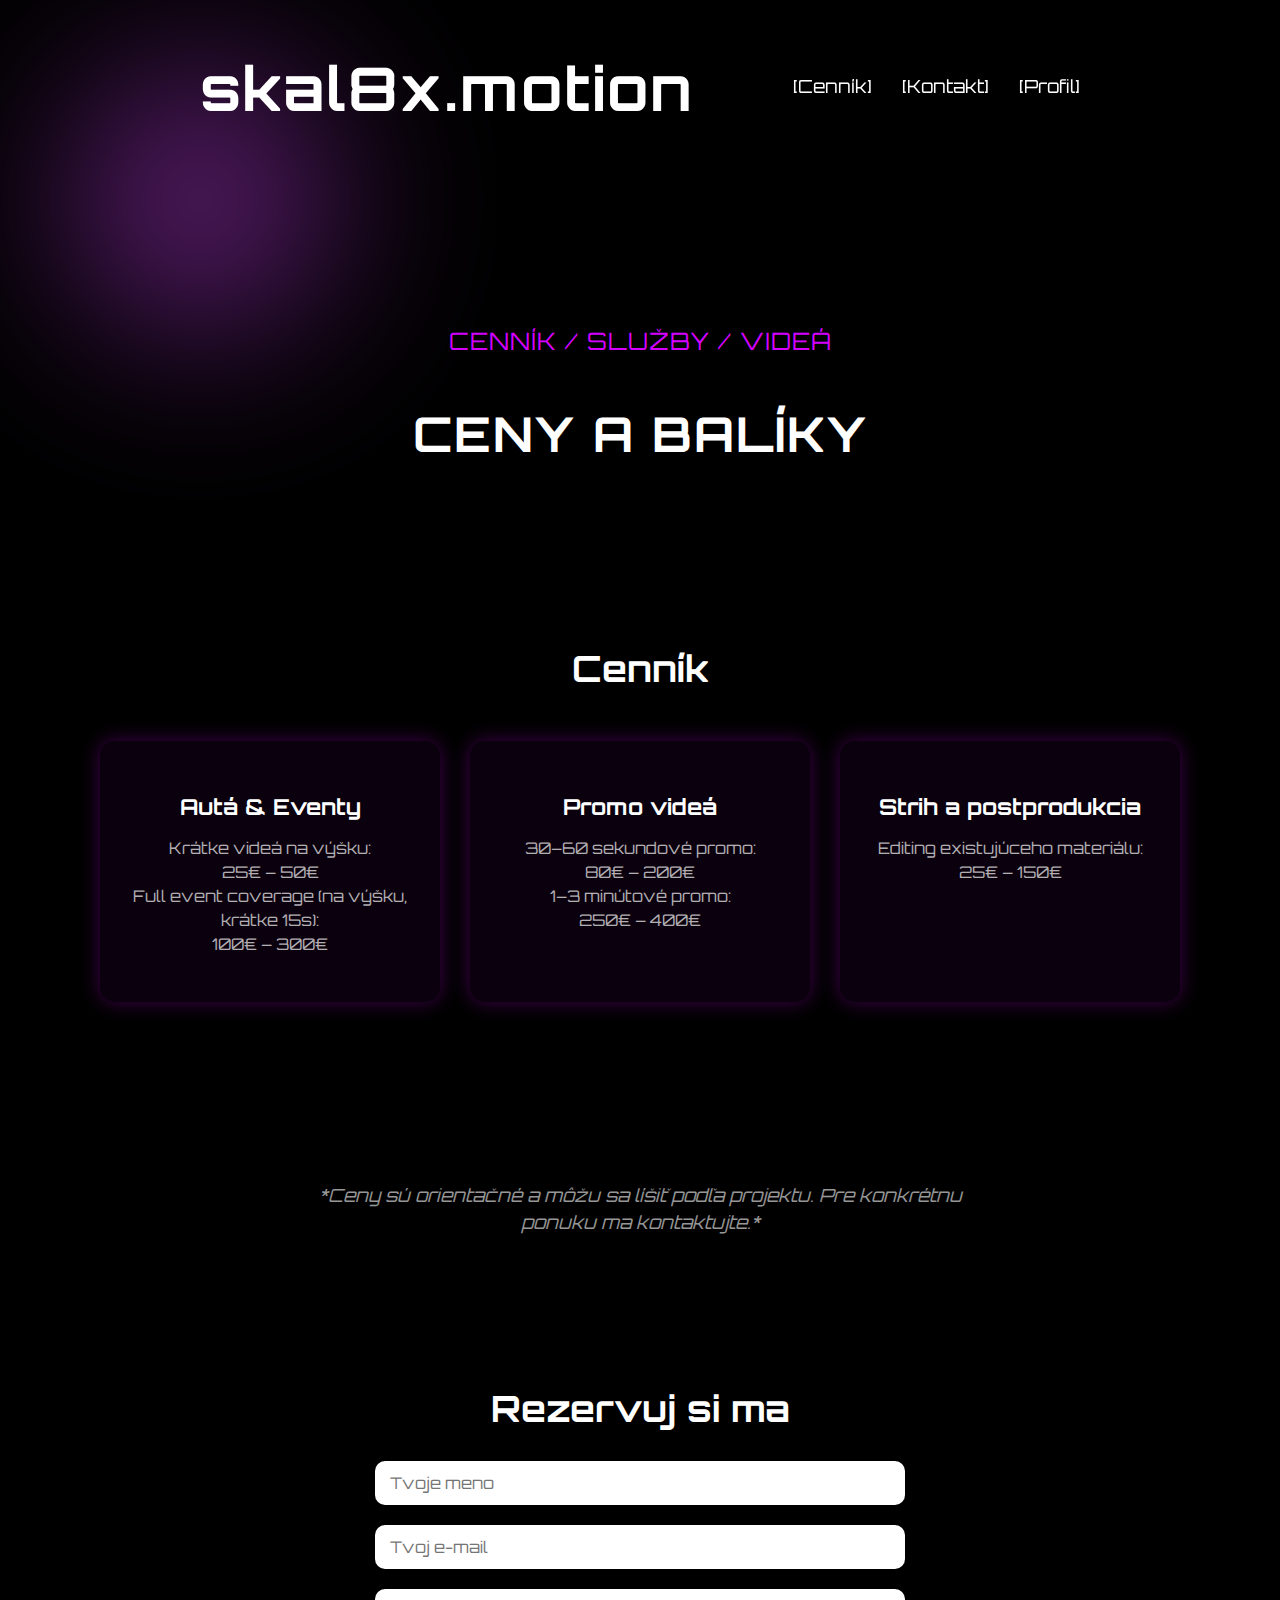
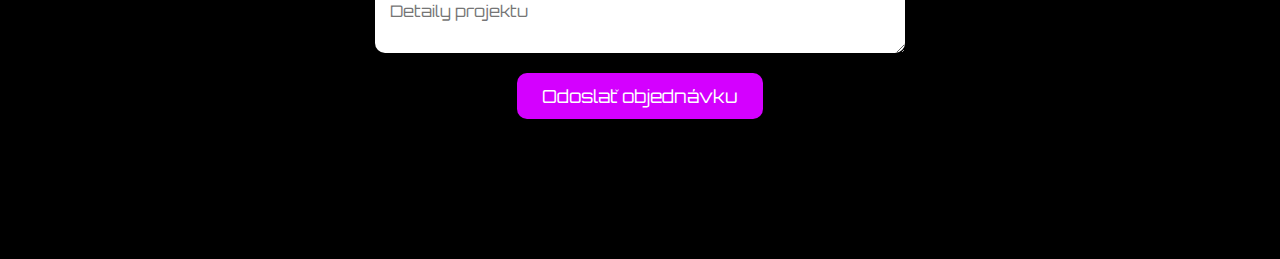
<file: cennik.html>
<!DOCTYPE html>
<html lang="sk">
<head>
  <meta charset="UTF-8">
  <meta name="viewport" content="width=device-width, initial-scale=1.0">
  <link rel="stylesheet" href="style.css">
  <link rel="icon" type="image/png" href="ChatGPT Image Oct 17, 2025, 12_23_33 PM.png">
  <title>CENNÍK | skal8x.motion</title>

  <!-- FONT -->
  <link href="https://fonts.googleapis.com/css2?family=Orbitron:wght@400;700&display=swap" rel="stylesheet">

  <script>
(function() {
  const ease = 0.08; 
  let currentScroll = window.scrollY;
  let targetScroll = window.scrollY;

  window.addEventListener('wheel', function(e) {
    e.preventDefault();
    targetScroll += e.deltaY; 
    targetScroll = Math.max(0, Math.min(targetScroll, document.body.scrollHeight - window.innerHeight));
  }, { passive: false });

  function smoothScroll() {
    currentScroll += (targetScroll - currentScroll) * ease;
    window.scrollTo(0, currentScroll);
    requestAnimationFrame(smoothScroll);
  }

  requestAnimationFrame(smoothScroll);
})();
</script>
</head>
<body>
  <!-- Ambientný glow -->
  <div class="ambient-glow"></div>

  <!-- Horná hlavička -->
  <div class="content">
    <div class="main-title">
      <a href="index.html">skal8x.motion</a>
    </div>

    <header>
      <a href="cennik.html" data-text="[Cenník]"><span>[Cenník]</span></a>
      <a href="kontakt.html" data-text="[Kontakt]"><span>[Kontakt]</span></a>
      <a href="profil.html" data-text="[Profil]"><span>[Profil]</span></a>
    </header>
  </div>

  <script>
    const glow = document.querySelector('.ambient-glow');
    document.addEventListener('mousemove', (e) => {
      const x = e.clientX - 200;
      const y = e.clientY - 200;
      glow.style.transform = `translate(${x}px, ${y}px)`;
    });
  </script>

  <!-- Hlavný nadpis -->
  <div class="center-content">
    <div class="small-text">CENNÍK / SLUŽBY / VIDEÁ</div>
    <h1 class="big-text">CENY A BALÍKY</h1>
  </div>

  <!-- Sekcia Cenníka -->
  <div class="why-choose-section">
    <h2 class="section-title">Cenník</h2>
    <div class="why-grid">
      <div class="why-card">
        <h3>Autá & Eventy</h3>
        <p>Krátke videá na výšku: <br>25€ – 50€<br>
        Full event coverage (na výšku, krátke 15s): <br>100€ – 300€</p>
      </div>

      <div class="why-card">
        <h3>Promo videá</h3>
        <p>30–60 sekundové promo: 
            <br>80€ – 200€<br>
        1–3 minútové promo: <br>250€ – 400€</p>
      </div>

      <div class="why-card">
        <h3>Strih a postprodukcia</h3>
        <p>Editing existujúceho materiálu: 25€ – 150€
      </div>
    </div>
  </div>

  <!-- Prípadne ďalšie doplnkové info -->
  <div class="center-content">
    <div class="quote">
      *Ceny sú orientačné a môžu sa líšiť podľa projektu. Pre konkrétnu ponuku ma kontaktujte.*
    </div>
  </div>
<div class="reservation-section">
  <h2>Rezervuj si ma</h2>
  <form action="https://formspree.io/f/myznojqv" method="POST">
    <input type="text" name="name" placeholder="Tvoje meno" required>
    <input type="email" name="email" placeholder="Tvoj e-mail" required>
    <textarea name="message" placeholder="Detaily projektu" required></textarea>
    <button type="submit">Odoslať objednávku</button>
  </form>
</div>
<br>
<br>
</body>
</html>
</file>
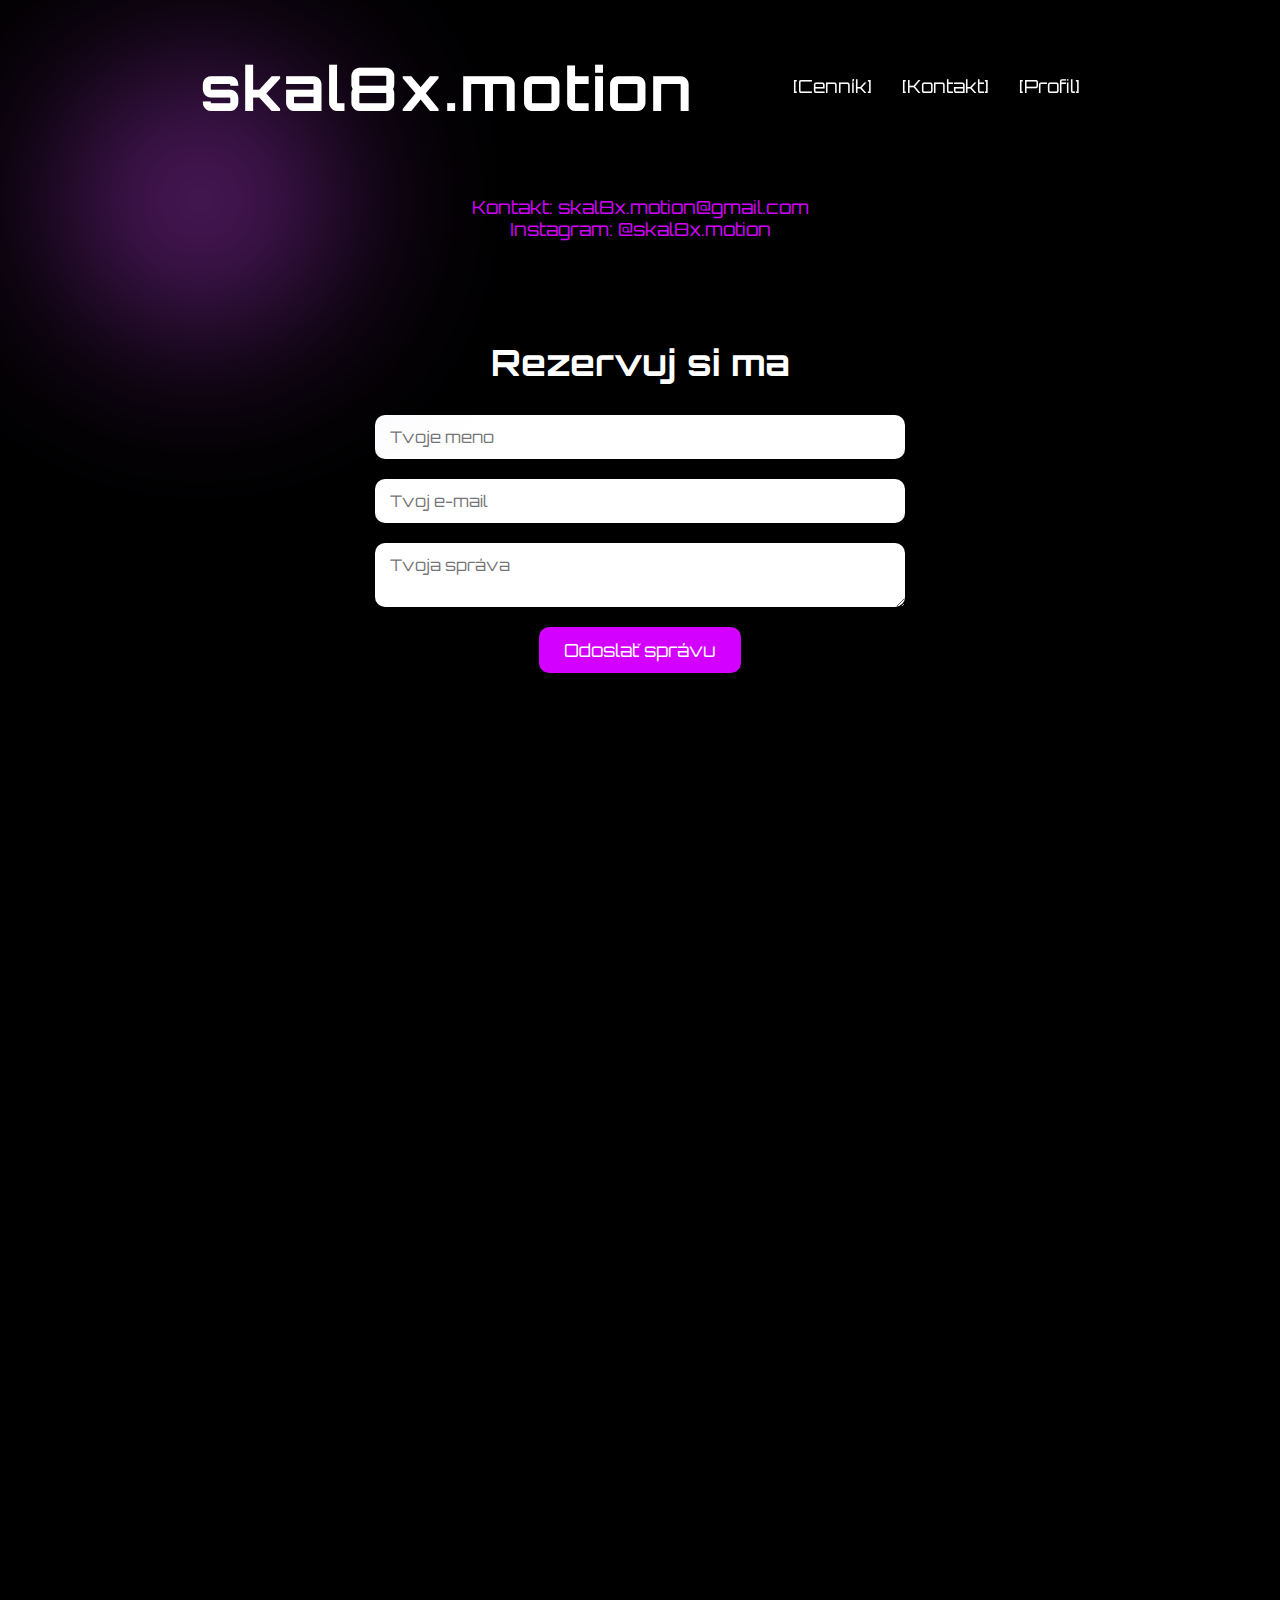
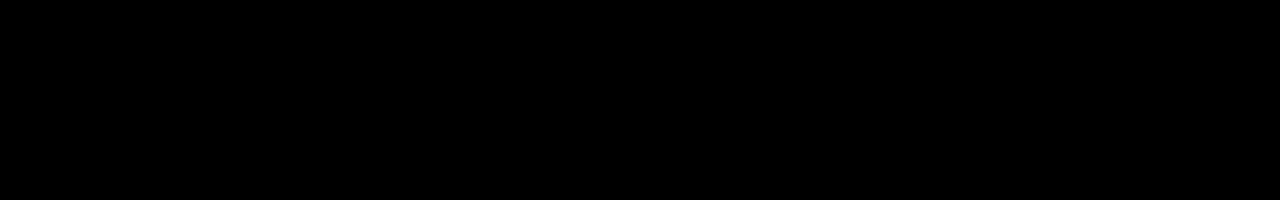
<file: kontakt.html>
<!DOCTYPE html>
<html lang="sk">
<head>
  <meta charset="UTF-8">
  <meta name="viewport" content="width=device-width, initial-scale=1.0">
  <link rel="stylesheet" href="style.css">
  <link rel="icon" type="image/png" href="favicon.png">
  <title>KONTAKT | skal8x.motion</title>

  <!-- FONT -->
  <link href="https://fonts.googleapis.com/css2?family=Orbitron:wght@400;700&display=swap" rel="stylesheet">

  <!-- Smooth scroll -->
  <script>
    (function() {
      const ease = 0.08;
      let currentScroll = window.scrollY;
      let targetScroll = window.scrollY;

      window.addEventListener('wheel', function(e) {
        e.preventDefault();
        targetScroll += e.deltaY;
        targetScroll = Math.max(0, Math.min(targetScroll, document.body.scrollHeight - window.innerHeight));
      }, { passive: false });

      function smoothScroll() {
        currentScroll += (targetScroll - currentScroll) * ease;
        window.scrollTo(0, currentScroll);
        requestAnimationFrame(smoothScroll);
      }

      requestAnimationFrame(smoothScroll);
    })();
  </script>
</head>
<body>
  <!-- Ambientný glow -->
  <div class="ambient-glow"></div>

  <!-- Horný obsah: logo + navigácia -->
  <div class="content">
    <div class="main-title">
      <a href="index.html">skal8x.motion</a>
    </div>

    <header>
      <a href="cennik.html" data-text="[Cenník]"><span>[Cenník]</span></a>
      <a href="kontakt.html" data-text="[Kontakt]"><span>[Kontakt]</span></a>
      <a href="profil.html" data-text="[Profil]"><span>[Profil]</span></a>
    </header>
  </div>

  <script>
    const glow = document.querySelector('.ambient-glow');
    document.addEventListener('mousemove', (e) => {
      const x = e.clientX - 200;
      const y = e.clientY - 200;
      glow.style.transform = `translate(${x}px, ${y}px)`;
    });
  </script>

  <!-- Stredový obsah -->
<div class="contact-info">
    Kontakt: <a href="mailto: skal8x">skal8x.motion@gmail.com</a>
    <br>
    Instagram: <a href="https://www.instagram.com/skal8x.motion/" target="_blank">@skal8x.motion</a>
  </div>

  <!-- Formulár cez Formspree -->
  <div class="reservation-section">
    <h2>Rezervuj si ma</h2>
    <form action="https://formspree.io/f/myznojqv" method="POST">
      <input type="text" name="name" placeholder="Tvoje meno" required>
      <input type="email" name="email" placeholder="Tvoj e-mail" required>
      <textarea name="message" placeholder="Tvoja správa" required></textarea>
      <button type="submit">Odoslať správu</button>
    </form>
  </div>
</body>
</html>
</file>
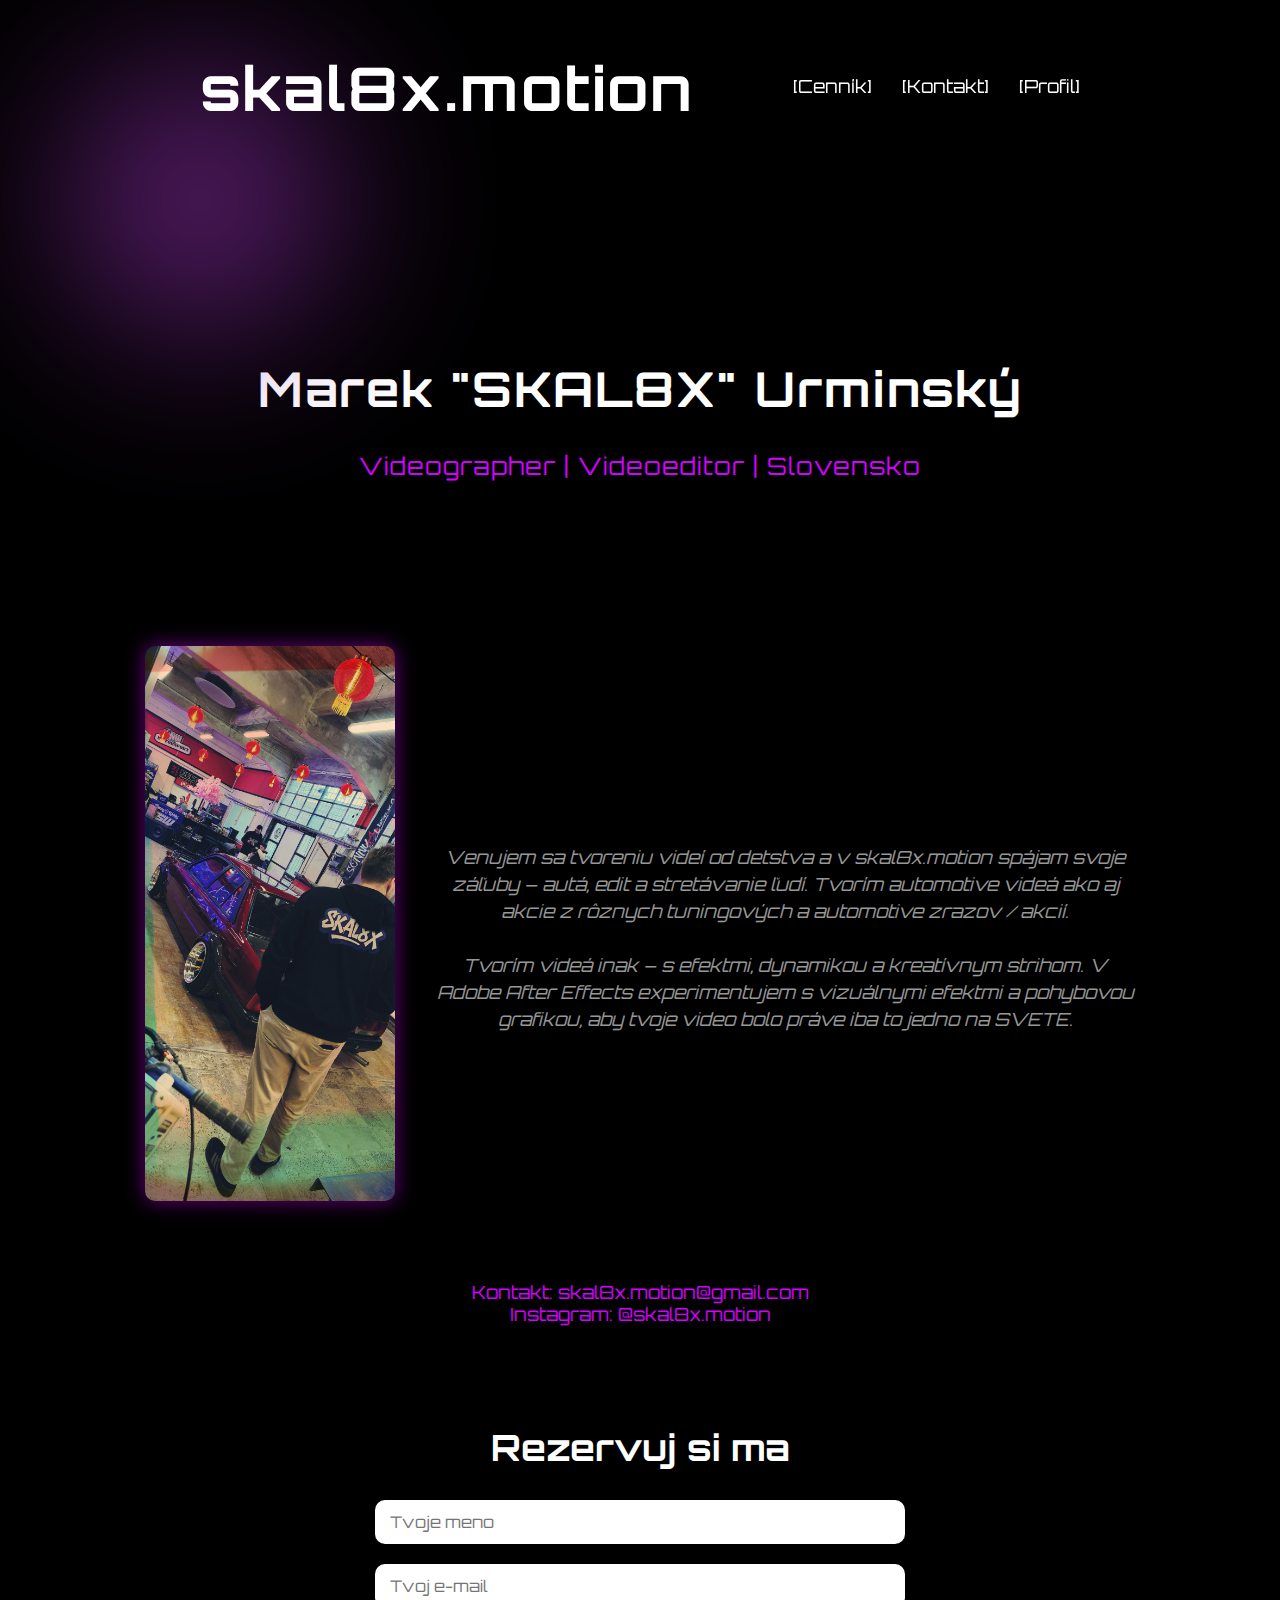
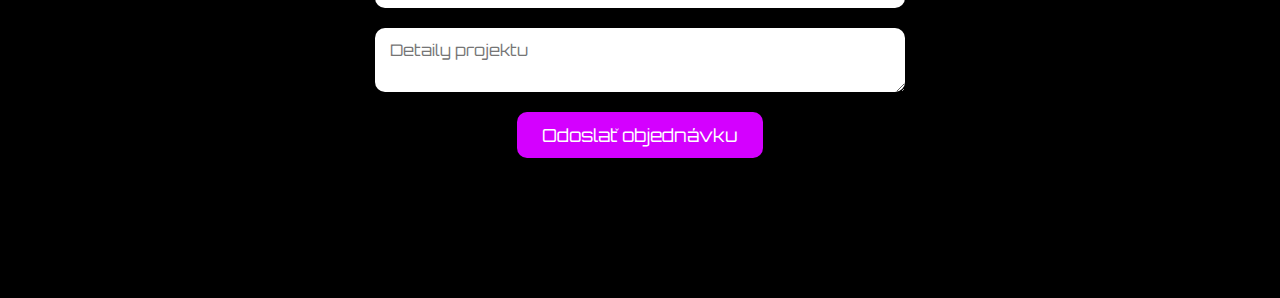
<file: profil.html>
<!DOCTYPE html>
<html lang="sk">
<head>
  <meta charset="UTF-8">
  <meta name="viewport" content="width=device-width, initial-scale=1.0">
  <link rel="stylesheet" href="style.css">
  <link rel="icon" type="image/png" href="favicon.png">
  <title>PROFIL | skal8x.motion</title>

  <!-- FONT -->
  <link href="https://fonts.googleapis.com/css2?family=Orbitron:wght@400;700&display=swap" rel="stylesheet">

  <!-- Smooth scroll -->
  <script>
    (function() {
      const ease = 0.08;
      let currentScroll = window.scrollY;
      let targetScroll = window.scrollY;

      window.addEventListener('wheel', function(e) {
        e.preventDefault();
        targetScroll += e.deltaY;
        targetScroll = Math.max(0, Math.min(targetScroll, document.body.scrollHeight - window.innerHeight));
      }, { passive: false });

      function smoothScroll() {
        currentScroll += (targetScroll - currentScroll) * ease;
        window.scrollTo(0, currentScroll);
        requestAnimationFrame(smoothScroll);
      }

      requestAnimationFrame(smoothScroll);
    })();
  </script>
</head>
<body>
  <!-- Ambientný glow -->
  <div class="ambient-glow"></div>

  <!-- Horný obsah: logo + navigácia -->
  <div class="content">
    <div class="main-title">
      <a href="index.html">skal8x.motion</a>
    </div>

    <header>
      <a href="cennik.html" data-text="[Cenník]"><span>[Cenník]</span></a>
      <a href="kontakt.html" data-text="[Kontakt]"><span>[Kontakt]</span></a>
      <a href="profil.html" data-text="[Profil]"><span>[Profil]</span></a>
    </header>
  </div>

  <script>
    const glow = document.querySelector('.ambient-glow');
    document.addEventListener('mousemove', (e) => {
      const x = e.clientX - 200;
      const y = e.clientY - 200;
      glow.style.transform = `translate(${x}px, ${y}px)`;
    });
  </script>

  <!-- Stredový obsah profilu -->
  <div class="center-content">
    <h1 class="big-text">Marek "SKAL8X" Urminský</h1>
    <div class="small-text">Videographer | Videoeditor | Slovensko</div>
  </div>

  <!-- Sekcia o mne -->
  <div class="name-section">
    <div class="quote-container">
      <img src="logo.jpg" alt="Marek Skal8x" class="profile-pic">
      <div class="quote">
        Venujem sa tvoreniu videí od detstva a v skal8x.motion spájam svoje záľuby – autá, edit a stretávanie ľudí. Tvorím automotive videá ako aj akcie z rôznych tuningových a automotive zrazov / akcií.<br><br>
        Tvorím videá inak – s efektmi, dynamikou a kreatívnym strihom. V Adobe After Effects experimentujem s vizuálnymi efektmi a pohybovou grafikou, aby tvoje video bolo práve iba to jedno na SVETE.
      </div>
    </div>
  </div>

  <div class="contact-info">
    Kontakt: <a href="mailto: skal8x">skal8x.motion@gmail.com</a>
    <br>
    Instagram: <a href="https://www.instagram.com/skal8x.motion/" target="_blank">@skal8x.motion</a>
  </div>

  <!-- Sekcia "Rezervuj si natáčanie" -->
  <div class="reservation-section">
    <h2>Rezervuj si ma</h2>
    <form action="https://formspree.io/f/myznojqv" method="POST">
      <input type="text" name="name" placeholder="Tvoje meno" required>
      <input type="email" name="email" placeholder="Tvoj e-mail" required>
      <textarea name="message" placeholder="Detaily projektu" required></textarea>
      <button type="submit">Odoslať objednávku</button>
    </form>
  </div>
<br>
<br>
</body>
</html>
</file>
<file: style.css>
/* Základ */
body {
  margin: 0;
  background-color: #000;
  color: white;
  font-family: 'Orbitron', sans-serif;
  min-height: 200vh; /* umožní scroll */
  overflow-x: hidden;
  cursor: default; 
  position: relative;
}

/* Ambientný glow */
.ambient-glow {
  position: fixed;
  top: 0;
  left: 0;
  width: 400px;
  height: 400px;
  border-radius: 50%;
  background: radial-gradient(circle, #7d2897 0%, rgba(212,0,255,0) 70%);
  filter: blur(80px);
  pointer-events: none;
  z-index: 0;
  transition: transform 0.15s ease-out;
}

/* Horný obsah: logo a navigácia */
.content {
  width: 100%;
  display: flex;
  align-items: center;
  justify-content: space-between;
  padding: 50px 200px;
  box-sizing: border-box;
  position: relative;
  z-index: 1;
}

/* Logo */
.main-title {
  font-size: 60px;
  font-weight: 700;
  letter-spacing: 2px;
}

.main-title a {
  color: white;
  text-decoration: none;
  transition: color 0.3s ease, text-shadow 0.3s ease;
}

.main-title a:hover {
  color: #7d2897;
  text-shadow: 0 0 20px #7d2897;
}

/* Navigácia */
header {
  display: flex;
  gap: 30px;
  font-size: 18px;
}

header a {
  color: white;
  text-decoration: none;
  position: relative;
  display: inline-block;
  overflow: hidden;
  padding-bottom: 5px;
}

header a::before {
  content: attr(data-text);
  position: absolute;
  left: 0;
  top: 100%;
  width: 100%;
  height: 100%;
  color: #d400ff;
  text-shadow: 0 0 10px #d400ff;
  transition: transform 0.4s ease, opacity 0.4s ease;
  opacity: 0;
}

header a:hover::before {
  transform: translateY(-100%);
  opacity: 1;
}

header a span {
  display: inline-block;
  transition: transform 0.4s ease, opacity 0.4s ease;
}

header a:hover span {
  transform: translateY(-100%);
  opacity: 0;
}

/* Stredový obsah (scrollovateľný) */
.center-content {
  display: flex;
  flex-direction: column;
  align-items: center; /* horizontálne centrovanie */
  justify-content: center; 
  text-align: center;
  z-index: 1;
  margin: 150px 0;
  padding: 0 20px;
}

.center-content .small-text {
  font-size: 24px;
  font-weight: 400;
  letter-spacing: 1px;
  color: #d400ff;
  margin-bottom: 15px;
}

.center-content .big-text {
  font-size: 48px;
  font-weight: 700;
  letter-spacing: 2px;
  color: white;
}

/* Citát */
.quote {
  max-width: 700px;
  font-style: italic;
  color: rgba(255, 255, 255, 0.6);
  font-family: 'Orbitron', sans-serif;
  font-size: 18px;
  line-height: 1.5;
  margin-top: 30px;
}

/* Responzívita */
@media (max-width: 900px) {
  .main-title {
    font-size: 40px;
  }
  header {
    font-size: 16px;
    gap: 15px;
  }
  .content {
    padding: 30px 20px;
  }
  .ambient-glow {
    width: 250px;
    height: 250px;
    filter: blur(60px);
  }
  .center-content {
    margin: 100px 0;
  }
  .center-content .small-text {
    font-size: 18px;
  }
  .center-content .big-text {
    font-size: 36px;
  }
}

/* Video sekcia */
.video-section {
  margin: 100px auto;
  text-align: center;
  padding: 0 20px;
  z-index: 1;
}

.video-grid {
  display: flex;
  flex-wrap: wrap;
  gap: 30px;
  justify-content: center;
}

.video-grid video {
  width: 300px;
  max-width: 100%;
  border-radius: 10px;
  box-shadow: 0 0 20px rgba(212, 0, 255, 0.5);
  transition: transform 0.3s ease, box-shadow 0.3s ease;
}

.video-grid video:hover {
  transform: scale(1.05);
  box-shadow: 0 0 30px rgba(212, 0, 255, 0.7);
}

/* Name section */
.name-section {
  text-align: center;
  margin: 80px 0;
  z-index: 1;
}

.velky-text {
  font-family: 'Orbitron', sans-serif;
  font-size: 60px;
  font-weight: 700;
  color: white;
  letter-spacing: 2px;
  text-shadow: 0 0 10px #d400ff, 0 0 20px #d400ff, 0 0 30px #d400ff;
  margin-bottom: 15px;
}

.maly-text {
  font-family: 'Orbitron', sans-serif;
  font-size: 24px;
  font-weight: 400;
  color: rgba(255, 255, 255, 0.6);
  letter-spacing: 1px;
}

/* Quote container pre fotku a citát */
.quote-container {
  display: flex;
  align-items: center;
  justify-content: center;
  gap: 40px;
  margin-top: 30px;
  flex-wrap: wrap;
}

.profile-pic {
  width: 250px;
  max-width: 100%;
  border-radius: 10px;
  box-shadow: 0 0 20px rgba(212, 0, 255, 0.5);
}

/* Kontakt info */
.contact-info {
  text-align: center;
  color: #d400ff;
  font-size: 18px;
  margin: 20px 0;
  z-index: 1;
}

.contact-info a {
  color: #d400ff;
  text-decoration: none;
  transition: color 0.2s ease, text-shadow 0.2s ease;
}

.contact-info a:hover {
  text-shadow: 0 0 8px rgba(212,0,255,0.8);
}

/* Sekcia "What I offer" / Cenník */
.why-choose-section {
  margin: 100px auto;
  text-align: center;
  padding: 0 20px;
  z-index: 1;
}

.section-title {
  font-family: 'Orbitron', sans-serif;
  font-size: 36px;
  font-weight: 700;
  color: white;
  margin-bottom: 50px;
}

.why-grid {
  display: flex;
  flex-wrap: wrap;
  gap: 30px;
  justify-content: center;
}

.why-card {
  background-color: rgba(212, 0, 255, 0.05);
  padding: 30px 20px;
  border-radius: 15px;
  width: 300px;
  box-shadow: 0 0 20px rgba(212, 0, 255, 0.3);
  transition: transform 0.3s ease, box-shadow 0.3s ease;
}

.why-card:hover {
  transform: translateY(-10px);
  box-shadow: 0 0 30px rgba(212, 0, 255, 0.5);
}

.why-card h3 {
  font-family: 'Orbitron', sans-serif;
  font-size: 22px;
  color: white;
  margin-bottom: 10px;
}

.why-card p {
  font-family: 'Orbitron', sans-serif;
  font-size: 16px;
  color: rgba(255, 255, 255, 0.7);
  line-height: 1.5;
}

/* Responzívne */
@media (max-width: 900px) {
  .why-grid {
    flex-direction: column;
    gap: 20px;
    align-items: center;
  }
  .why-card {
    width: 90%;
    padding: 20px;
  }
}
.reservation-section {
  text-align: center;
  margin: 100px 20px;
  z-index: 1;
}

.reservation-section h2 {
  font-family: 'Orbitron', sans-serif;
  font-size: 36px;
  color: white;
  margin-bottom: 30px;
}

.reservation-section form {
  display: flex;
  flex-direction: column;
  align-items: center;
  gap: 20px;
  max-width: 500px;
  margin: 0 auto;
}

.reservation-section input,
.reservation-section textarea {
  width: 100%;
  padding: 12px 15px;
  border-radius: 10px;
  border: none;
  font-family: 'Orbitron', sans-serif;
  font-size: 16px;
}

.reservation-section button {
  background-color: #d400ff;
  color: white;
  padding: 12px 25px;
  border: none;
  border-radius: 10px;
  font-family: 'Orbitron', sans-serif;
  font-size: 18px;
  cursor: pointer;
  transition: transform 0.2s ease, box-shadow 0.2s ease;
}

.reservation-section button:hover {
  transform: scale(1.05);
  box-shadow: 0 0 20px rgba(212,0,255,0.7);
}

/* Responzívne */
@media (max-width: 900px) {
  .reservation-section h2 {
    font-size: 28px;
  }

  .reservation-section input,
  .reservation-section textarea {
    font-size: 14px;
    padding: 10px 12px;
  }

  .reservation-section button {
    font-size: 16px;
    padding: 10px 20px;
  }
}
</file>
